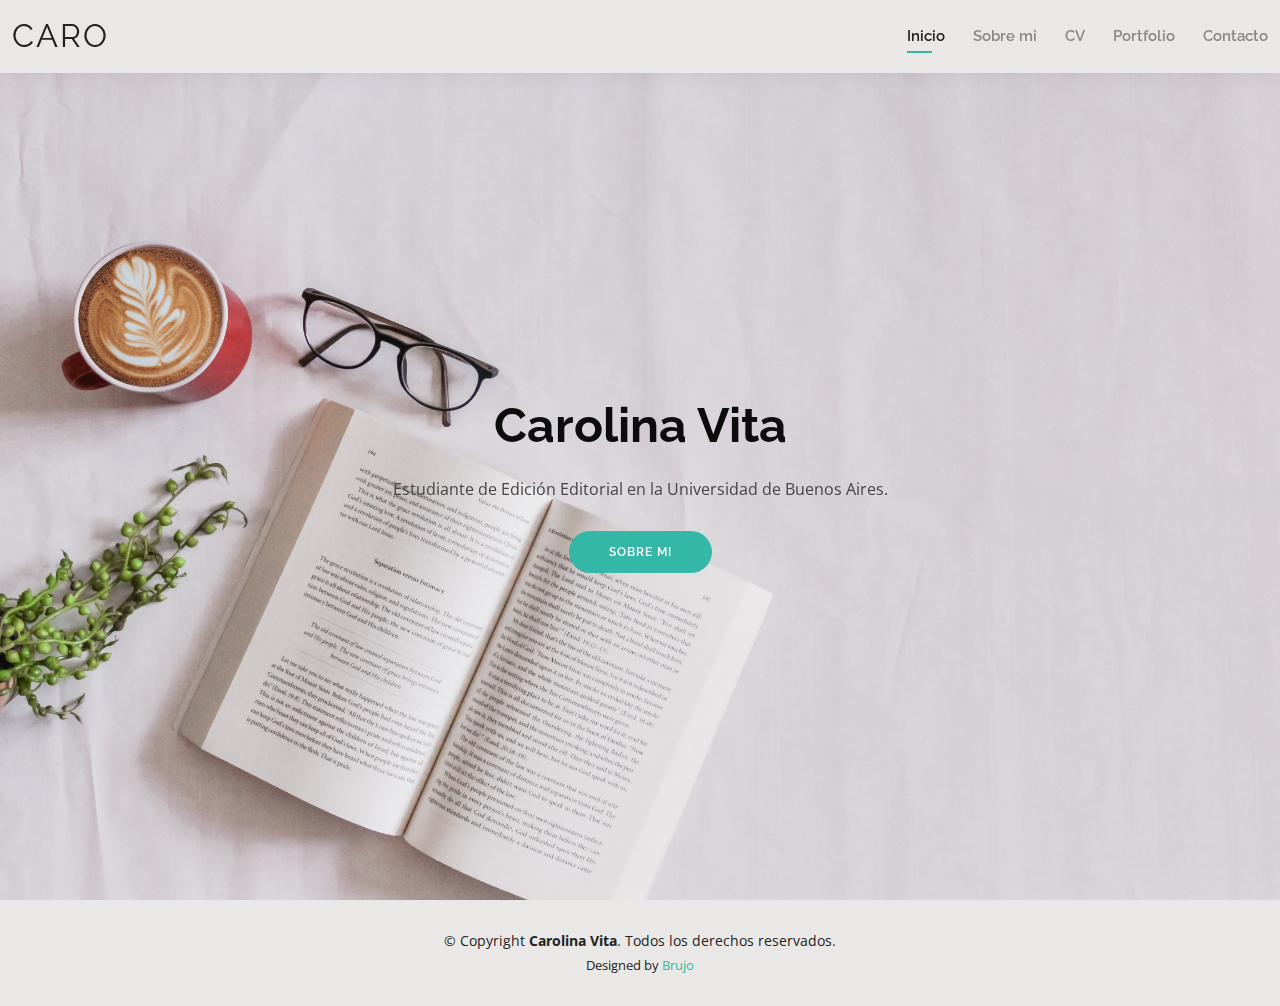
<file: index.html>
<!DOCTYPE html>
<html lang="en">

<head>
  <meta charset="utf-8">
  <meta content="width=device-width, initial-scale=1.0" name="viewport">

  <title>Carolina Vita - Portfolio</title>
  <meta content="" name="description">
  <meta content="" name="keywords">

  <!-- Favicons -->
  <link href="assets/img/favicon.png" rel="icon">
  <link href="assets/img/apple-touch-icon.png" rel="apple-touch-icon">

  <!-- Google Fonts -->
  <link
    href="https://fonts.googleapis.com/css?family=Open+Sans:300,300i,400,400i,600,600i,700,700i|Raleway:300,300i,400,400i,500,500i,600,600i,700,700i|Poppins:300,300i,400,400i,500,500i,600,600i,700,700i"
    rel="stylesheet">

  <!-- Vendor CSS Files -->
  <link href="assets/vendor/aos/aos.css" rel="stylesheet">
  <link href="assets/vendor/bootstrap/css/bootstrap.min.css" rel="stylesheet">
  <link href="assets/vendor/bootstrap-icons/bootstrap-icons.css" rel="stylesheet">
  <link href="assets/vendor/boxicons/css/boxicons.min.css" rel="stylesheet">
  <link href="assets/vendor/glightbox/css/glightbox.min.css" rel="stylesheet">
  <link href="assets/vendor/swiper/swiper-bundle.min.css" rel="stylesheet">

  <!-- Template Main CSS File -->
  <link href="assets/css/style.css" rel="stylesheet">

  <!-- =======================================================
  * Template Name: Kelly - v4.7.0
  * Template URL: https://bootstrapmade.com/kelly-free-bootstrap-cv-resume-html-template/
  * Author: BootstrapMade.com
  * License: https://bootstrapmade.com/license/
  ======================================================== -->
</head>

<body>

  <!-- ======= Header ======= -->
  <header id="header" class="fixed-top">
    <div class="container-fluid d-flex justify-content-between align-items-center">

      <h1 class="logo me-auto me-lg-0"><a href="index.html">Caro</a></h1>
      <!-- Uncomment below if you prefer to use an image logo -->
      <!-- <a href="index.html" class="logo"><img src="assets/img/logo.png" alt="" class="img-fluid"></a>-->

      <nav id="navbar" class="navbar order-last order-lg-0">
        <ul>
          <li><a class="active" href="index.html">Inicio</a></li>
          <li><a href="about.html">Sobre mi</a></li>
          <li><a href="resume.html">CV</a></li>
          <li><a href="portfolio.html">Portfolio</a></li>
          <li><a href="contact.html">Contacto</a></li>
        </ul>
        <i class="bi bi-list mobile-nav-toggle"></i>
      </nav><!-- .navbar -->

    </div>

  </header><!-- End Header -->

  <!-- ======= Hero Section ======= -->
  <section id="hero" class="d-flex align-items-center">
    <div class="container d-flex flex-column align-items-center" data-aos="zoom-in" data-aos-delay="100">
      <h1>Carolina Vita</h1>
      <br>
      <center>Estudiante de Edición Editorial
        en la Universidad de Buenos Aires.</center>
      <a href="about.html" class="btn-about">Sobre mi</a>
    </div>
  </section><!-- End Hero -->

  <!-- ======= Footer ======= -->
  <footer id="footer">
    <div class="container">
      <div class="copyright">
        &copy; Copyright <strong><span>Carolina Vita</span></strong>. Todos los derechos reservados.
      </div>
      <div class="credits">
        <!-- All the links in the footer should remain intact. -->
        <!-- You can delete the links only if you purchased the pro version. -->
        <!-- Licensing information: https://bootstrapmade.com/license/ -->
        <!-- Purchase the pro version with working PHP/AJAX contact form: https://bootstrapmade.com/kelly-free-bootstrap-cv-resume-html-template/ -->
        Designed by <a href="">Brujo</a>
      </div>
    </div>
  </footer><!-- End  Footer -->

  <div id="preloader"></div>
  <a href="#" class="back-to-top d-flex align-items-center justify-content-center"><i
      class="bi bi-arrow-up-short"></i></a>

  <!-- Vendor JS Files -->
  <script src="assets/vendor/purecounter/purecounter.js"></script>
  <script src="assets/vendor/aos/aos.js"></script>
  <script src="assets/vendor/bootstrap/js/bootstrap.bundle.min.js"></script>
  <script src="assets/vendor/glightbox/js/glightbox.min.js"></script>
  <script src="assets/vendor/isotope-layout/isotope.pkgd.min.js"></script>
  <script src="assets/vendor/swiper/swiper-bundle.min.js"></script>
  <script src="assets/vendor/waypoints/noframework.waypoints.js"></script>
  <script src="assets/vendor/php-email-form/validate.js"></script>

  <!-- Template Main JS File -->
  <script src="assets/js/main.js"></script>

</body>

</html>
</file>
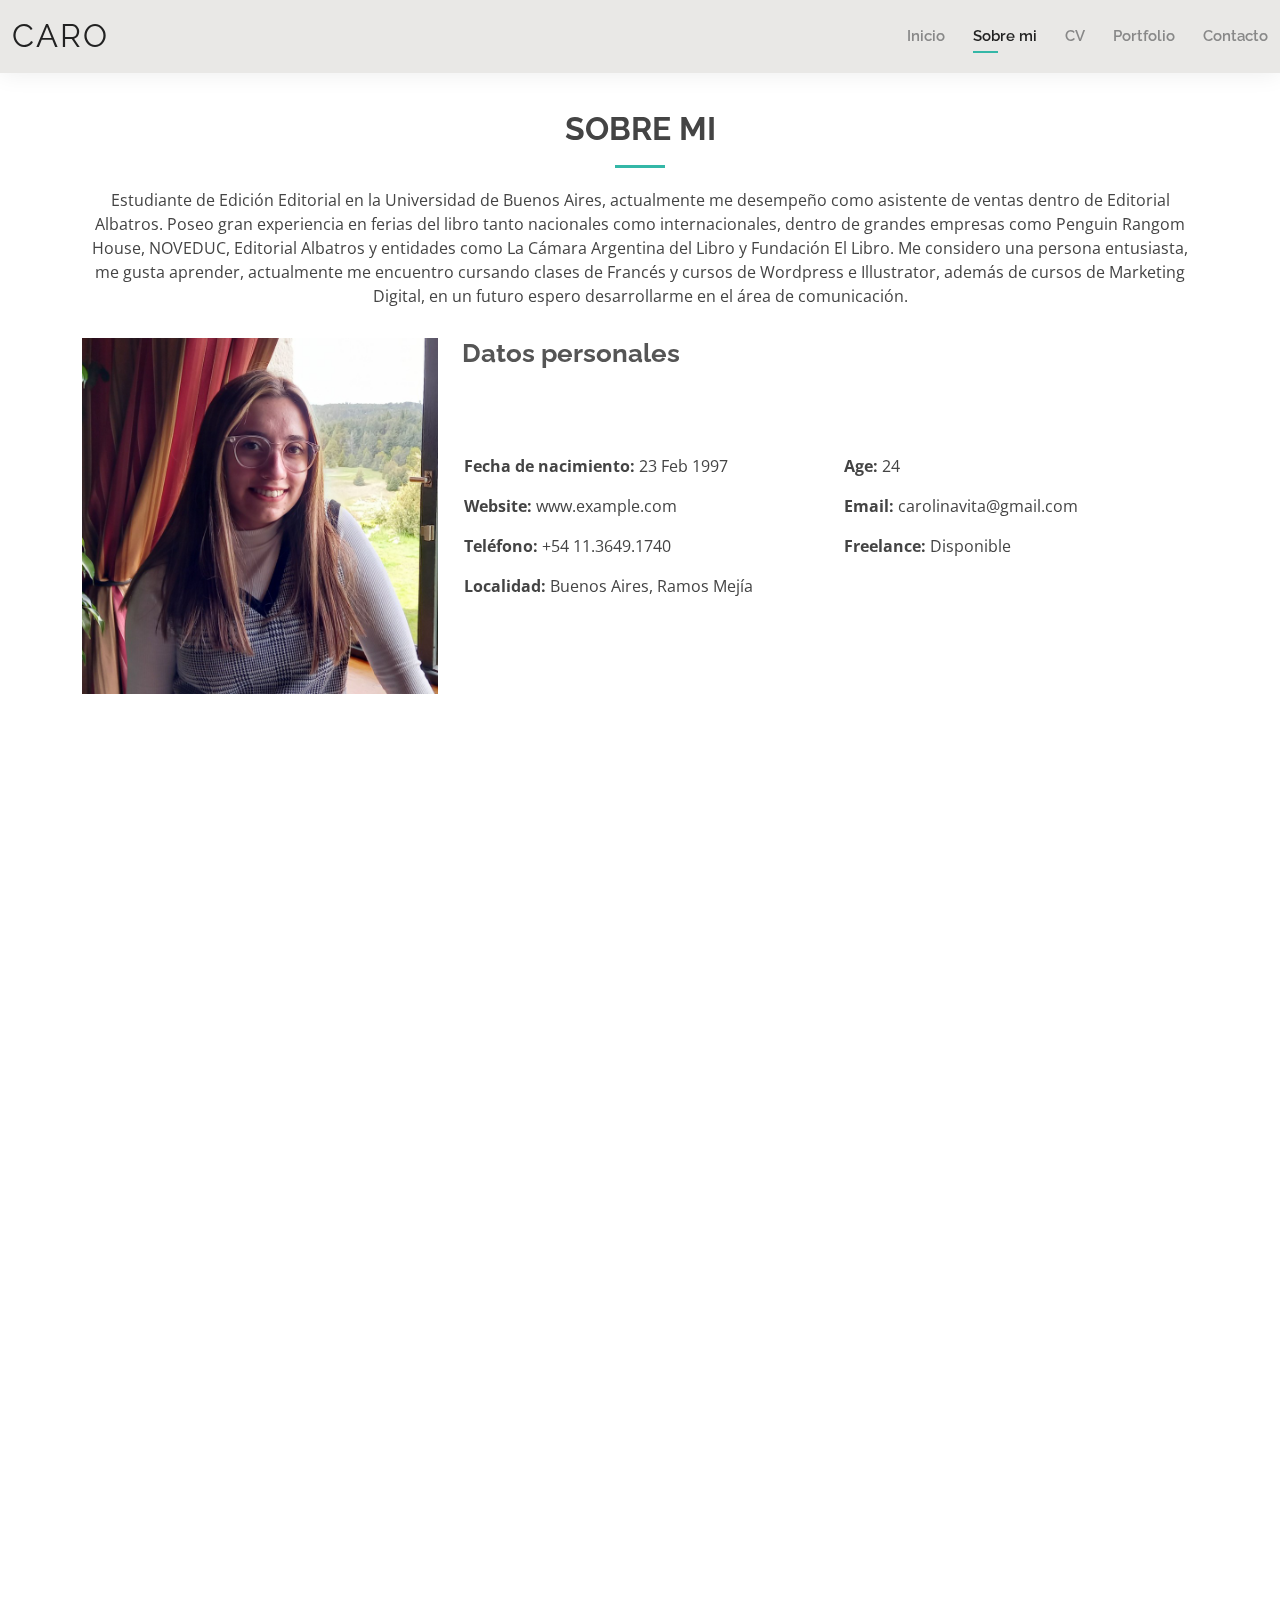
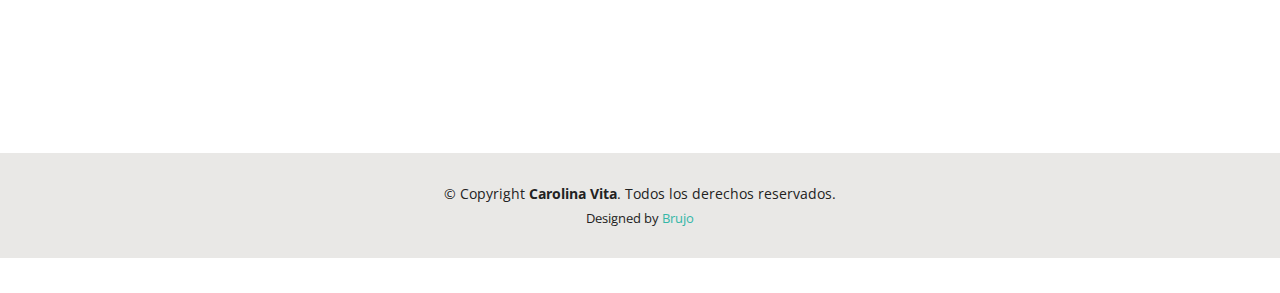
<file: about.html>
<!DOCTYPE html>
<html lang="en">

<head>
  <meta charset="utf-8">
  <meta content="width=device-width, initial-scale=1.0" name="viewport">

  <title>Sobre mí</title>
  <meta content="" name="description">
  <meta content="" name="keywords">

  <!-- Favicons -->
  <link href="assets/img/favicon.png" rel="icon">
  <link href="assets/img/apple-touch-icon.png" rel="apple-touch-icon">

  <!-- Google Fonts -->
  <link
    href="https://fonts.googleapis.com/css?family=Open+Sans:300,300i,400,400i,600,600i,700,700i|Raleway:300,300i,400,400i,500,500i,600,600i,700,700i|Poppins:300,300i,400,400i,500,500i,600,600i,700,700i"
    rel="stylesheet">

  <!-- Vendor CSS Files -->
  <link href="assets/vendor/aos/aos.css" rel="stylesheet">
  <link href="assets/vendor/bootstrap/css/bootstrap.min.css" rel="stylesheet">
  <link href="assets/vendor/bootstrap-icons/bootstrap-icons.css" rel="stylesheet">
  <link href="assets/vendor/boxicons/css/boxicons.min.css" rel="stylesheet">
  <link href="assets/vendor/glightbox/css/glightbox.min.css" rel="stylesheet">
  <link href="assets/vendor/swiper/swiper-bundle.min.css" rel="stylesheet">

  <!-- Template Main CSS File -->
  <link href="assets/css/style.css" rel="stylesheet">

  <!-- =======================================================
  * Template Name: Kelly - v4.7.0
  * Template URL: https://bootstrapmade.com/kelly-free-bootstrap-cv-resume-html-template/
  * Author: BootstrapMade.com
  * License: https://bootstrapmade.com/license/
  ======================================================== -->
</head>

<body>

  <!-- ======= Header ======= -->
  <header id="header" class="fixed-top">
    <div class="container-fluid d-flex justify-content-between align-items-center">

      <h1 class="logo me-auto me-lg-0"><a href="index.html">Caro</a></h1>
      <!-- Uncomment below if you prefer to use an image logo -->
      <!-- <a href="index.html" class="logo"><img src="assets/img/logo.png" alt="" class="img-fluid"></a>-->

      <nav id="navbar" class="navbar order-last order-lg-0">
        <ul>
          <li><a href="index.html">Inicio</a></li>
          <li><a class="active" href="about.html">Sobre mi</a></li>
          <li><a href="resume.html">CV</a></li>
          <li><a href="portfolio.html">Portfolio</a></li>
          <li><a href="contact.html">Contacto</a></li>
        </ul>
        <i class="bi bi-list mobile-nav-toggle"></i>
      </nav><!-- .navbar -->

    </div>

  </header><!-- End Header -->

  <main id="main">

    <!-- ======= About Section ======= -->
    <section id="about" class="about">
      <div class="container" data-aos="fade-up">

        <div class="section-title">
          <h2>Sobre mi</h2>
          <p>Estudiante de Edición Editorial en la Universidad de Buenos Aires, actualmente me desempeño como asistente
            de ventas dentro de Editorial Albatros. Poseo gran experiencia en ferias del libro tanto nacionales como
            internacionales, dentro de grandes empresas como Penguin Rangom House, NOVEDUC, Editorial Albatros y
            entidades como La Cámara Argentina del Libro y Fundación El Libro. Me considero una persona entusiasta, me
            gusta aprender, actualmente me encuentro cursando clases de Francés y cursos de Wordpress e Illustrator,
            además de cursos de Marketing Digital, en un futuro espero desarrollarme en el área de comunicación.</p>
        </div>

        <div class="row">
          <div class="col-lg-4">
            <img src="assets/img/about.jpg" class="img-fluid" alt="">
          </div>
          <div class="col-lg-8 pt-4 pt-lg-0 content">
            <h3>Datos personales</h3>
            <br>
            <br>
            <br>

            <div class="row">
              <div class="col-lg-6">
                <ul>
                  <li><i class="bi bi-rounded-right"></i> <strong>Fecha de nacimiento:</strong> 23 Feb 1997</li>
                  <li><i class="bi bi-rounded-right"></i> <strong>Website:</strong> www.example.com</li>
                  <li><i class="bi bi-rounded-right"></i> <strong>Teléfono:</strong> +54 11.3649.1740</li>
                  <li><i class="bi bi-rounded-right"></i> <strong>Localidad:</strong> Buenos Aires, Ramos Mejía</li>
                </ul>
              </div>
              <div class="col-lg-6">
                <ul>
                  <li><i class="bi bi-rounded-right"></i> <strong>Age:</strong> 24</li>
                  <li><i class="bi bi-rounded-right"></i> <strong>Email:</strong> carolinavita@gmail.com</li>
                  <li><i class="bi bi-rounded-right"></i> <strong>Freelance:</strong> Disponible</li>
                </ul>
              </div>
            </div>
            <p>

            </p>
          </div>
        </div>

      </div>
    </section><!-- End About Section -->

    <!-- ======= Skills Section ======= -->
    <section id="skills" class="skills">
      <div class="container" data-aos="fade-up">

        <div class="section-title">
          <h2>Skills</h2>

        </div>

        <div class="row skills-content">

          <div class="col-lg-6">

            <div class="progress">
              <span class="skill">Canva <i class="val">100%</i></span>
              <div class="progress-bar-wrap">
                <div class="progress-bar" role="progressbar" aria-valuenow="100" aria-valuemin="0" aria-valuemax="100">
                </div>
              </div>
            </div>

            <div class="progress">
              <span class="skill">WordPress <i class="val">70</i></span>
              <div class="progress-bar-wrap">
                <div class="progress-bar" role="progressbar" aria-valuenow="90" aria-valuemin="0" aria-valuemax="100">
                </div>
              </div>
            </div>

            <div class="progress">
              <span class="skill">Tienda Nube<i class="val">75%</i></span>
              <div class="progress-bar-wrap">
                <div class="progress-bar" role="progressbar" aria-valuenow="75" aria-valuemin="0" aria-valuemax="100">
                </div>
              </div>
            </div>

          </div>

          <div class="col-lg-6">

            <div class="progress">
              <span class="skill">Indesigned<i class="val">80%</i></span>
              <div class="progress-bar-wrap">
                <div class="progress-bar" role="progressbar" aria-valuenow="80" aria-valuemin="0" aria-valuemax="100">
                </div>
              </div>
            </div>

            <div class="progress">
              <span class="skill">MercadoLibre<i class="val">90%</i></span>
              <div class="progress-bar-wrap">
                <div class="progress-bar" role="progressbar" aria-valuenow="90" aria-valuemin="0" aria-valuemax="100">
                </div>
              </div>
            </div>

            <div class="progress">
              <span class="skill">Perfit <i class="val">55%</i></span>
              <div class="progress-bar-wrap">
                <div class="progress-bar" role="progressbar" aria-valuenow="55" aria-valuemin="0" aria-valuemax="100">
                </div>
              </div>
            </div>

          </div>

        </div>

      </div>
    </section><!-- End Skills Section -->

    <!-- ======= Facts Section ======= -->


    <!-- ======= Testimonials Section ======= -->
    <section id="testimonials" class="testimonials">
      <div class="container" data-aos="fade-up">

        <div class="section-title">
          <h2>Recomendaciones</h2>

        </div>

        <div class="testimonials-slider swiper" data-aos="fade-up" data-aos-delay="100">
          <div class="swiper-wrapper">

            <div class="swiper-slide">
              <div class="testimonial-item">
                <img src="assets/img/testimonials/testimonials-1.jpg" class="testimonial-img" alt="">
                <h3>Miguel Guyot</h3>
                <h4>Office Manager Jr. &amp; Full Stack Developer Student</h4>
                <p>
                  <i class="bx bxs-quote-alt-left quote-icon-left"></i>
                  Carolina fue una excelente compañera y sobre todo una gran profesional. Apasionada y con muchísima
                  empatía y empuje.
                  No es fácil encontrar personas que, además de aptitudes notablemente visibles, tengan una base de una
                  profunda fuerza para hacer las cosas.
                  <i class="bx bxs-quote-alt-right quote-icon-right"></i>
                </p>
              </div>
            </div><!-- End testimonial item -->

            <div class="swiper-slide">
              <div class="testimonial-item">
                <img src="assets/img/testimonials/testimonials-2.jpg" class="testimonial-img" alt="">
                <h3>Carolina Rosado Castillo</h3>
                <h4>Estudiante de Edición en la Universidad de Buenos Aires.</h4>
                <p>
                  <i class="bx bxs-quote-alt-left quote-icon-left"></i>
                  Carolina es una persona muy responsable y trabajadora, siempre predispuesta a todo. Recomiendo
                  fuertemente trabajar con ella.
                  <i class="bx bxs-quote-alt-right quote-icon-right"></i>
                </p>
              </div>
            </div><!-- End testimonial item -->



          </div>
          <div class="swiper-pagination"></div>
        </div>

      </div>
    </section><!-- End Testimonials Section -->

  </main><!-- End #main -->

  <!-- ======= Footer ======= -->
  <footer id="footer">
    <div class="container">
      <div class="copyright">
        &copy; Copyright <strong><span>Carolina Vita</span></strong>. Todos los derechos reservados.
      </div>
      <div class="credits">
        <!-- All the links in the footer should remain intact. -->
        <!-- You can delete the links only if you purchased the pro version. -->
        <!-- Licensing information: https://bootstrapmade.com/license/ -->
        <!-- Purchase the pro version with working PHP/AJAX contact form: https://bootstrapmade.com/kelly-free-bootstrap-cv-resume-html-template/ -->
        Designed by <a href="">Brujo</a>
      </div>
    </div>
  </footer><!-- End  Footer -->

  <div id="preloader"></div>
  <a href="#" class="back-to-top d-flex align-items-center justify-content-center"><i
      class="bi bi-arrow-up-short"></i></a>

  <!-- Vendor JS Files -->
  <script src="assets/vendor/purecounter/purecounter.js"></script>
  <script src="assets/vendor/aos/aos.js"></script>
  <script src="assets/vendor/bootstrap/js/bootstrap.bundle.min.js"></script>
  <script src="assets/vendor/glightbox/js/glightbox.min.js"></script>
  <script src="assets/vendor/isotope-layout/isotope.pkgd.min.js"></script>
  <script src="assets/vendor/swiper/swiper-bundle.min.js"></script>
  <script src="assets/vendor/waypoints/noframework.waypoints.js"></script>
  <script src="assets/vendor/php-email-form/validate.js"></script>

  <!-- Template Main JS File -->
  <script src="assets/js/main.js"></script>

</body>

</html>
</file>
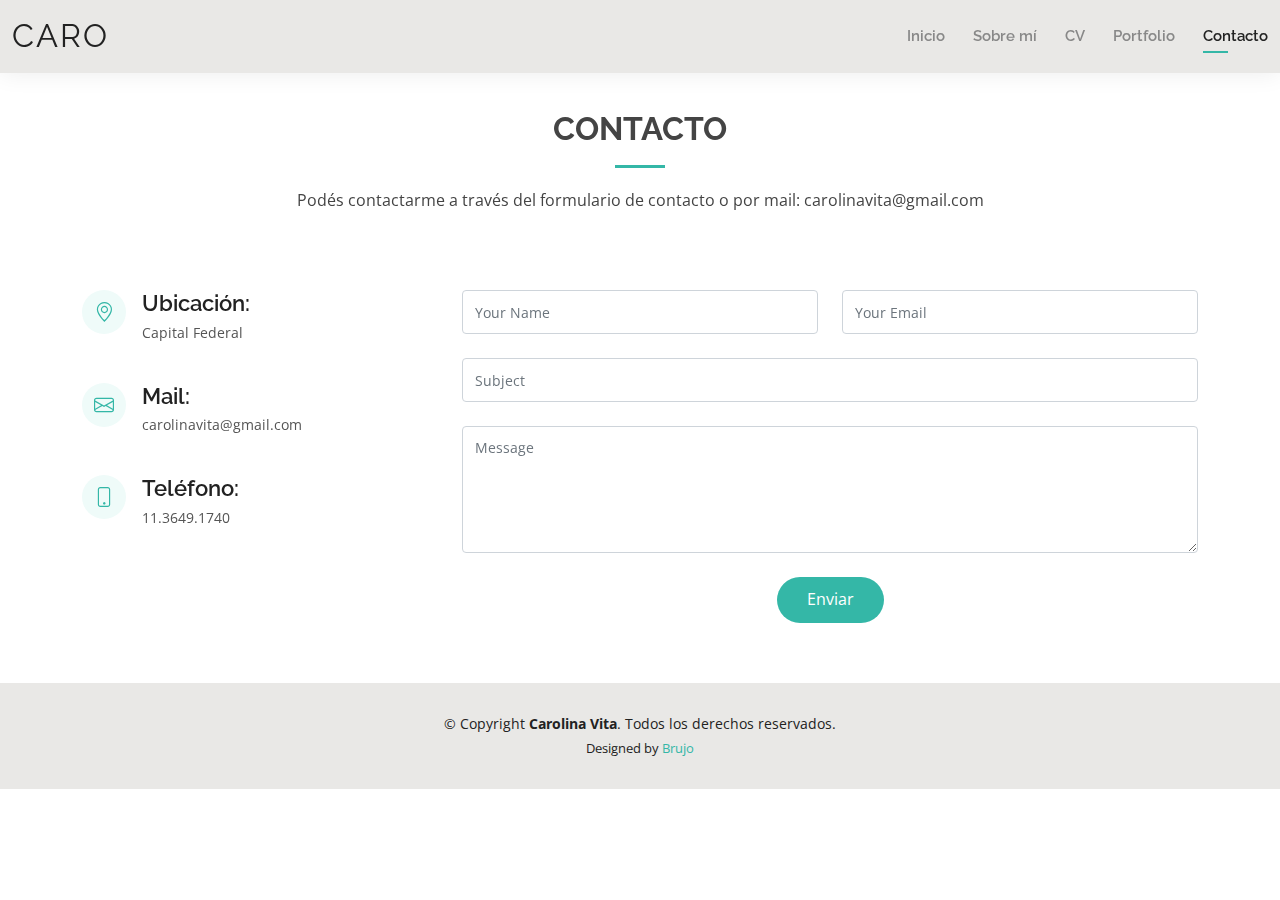
<file: contact.html>
<!DOCTYPE html>
<html lang="en">

<head>
  <meta charset="utf-8">
  <meta content="width=device-width, initial-scale=1.0" name="viewport">

  <title>Contacto</title>
  <meta content="" name="description">
  <meta content="" name="keywords">

  <!-- Favicons -->
  <link href="assets/img/favicon.png" rel="icon">
  <link href="assets/img/apple-touch-icon.png" rel="apple-touch-icon">

  <!-- Google Fonts -->
  <link
    href="https://fonts.googleapis.com/css?family=Open+Sans:300,300i,400,400i,600,600i,700,700i|Raleway:300,300i,400,400i,500,500i,600,600i,700,700i|Poppins:300,300i,400,400i,500,500i,600,600i,700,700i"
    rel="stylesheet">

  <!-- Vendor CSS Files -->
  <link href="assets/vendor/aos/aos.css" rel="stylesheet">
  <link href="assets/vendor/bootstrap/css/bootstrap.min.css" rel="stylesheet">
  <link href="assets/vendor/bootstrap-icons/bootstrap-icons.css" rel="stylesheet">
  <link href="assets/vendor/boxicons/css/boxicons.min.css" rel="stylesheet">
  <link href="assets/vendor/glightbox/css/glightbox.min.css" rel="stylesheet">
  <link href="assets/vendor/swiper/swiper-bundle.min.css" rel="stylesheet">

  <!-- Template Main CSS File -->
  <link href="assets/css/style.css" rel="stylesheet">

  <!-- =======================================================
  * Template Name: Kelly - v4.7.0
  * Template URL: https://bootstrapmade.com/kelly-free-bootstrap-cv-resume-html-template/
  * Author: BootstrapMade.com
  * License: https://bootstrapmade.com/license/
  ======================================================== -->
</head>

<body>

  <!-- ======= Header ======= -->
  <header id="header" class="fixed-top">
    <div class="container-fluid d-flex justify-content-between align-items-center">

      <h1 class="logo me-auto me-lg-0"><a href="index.html">Caro</h1>
      <!-- Uncomment below if you prefer to use an image logo -->
      <!-- <a href="index.html" class="logo"><img src="assets/img/logo.png" alt="" class="img-fluid"></a>-->

      <nav id="navbar" class="navbar order-last order-lg-0">
        <ul>
          <li><a href="index.html">Inicio</a></li>
          <li><a href="about.html">Sobre mí</a></li>
          <li><a href="resume.html">CV</a></li>
          <li><a href="portfolio.html">Portfolio</a></li>
          <li><a class="active" href="contact.html">Contacto</a></li>
        </ul>
        <i class="bi bi-list mobile-nav-toggle"></i>
      </nav><!-- .navbar -->


    </div>

  </header><!-- End Header -->

  <main id="main">

    <!-- ======= Contact Section ======= -->
    <section id="contact" class="contact">
      <div class="container" data-aos="fade-up">

        <div class="section-title">
          <h2>Contacto</h2>
          <p>Podés contactarme a través del formulario de contacto o por mail: carolinavita@gmail.com</p>
        </div>



        <div class="row mt-5">

          <div class="col-lg-4">
            <div class="info">
              <div class="address">
                <i class="bi bi-geo-alt"></i>
                <h4>Ubicación:</h4>
                <p>Capital Federal</p>
              </div>

              <div class="email">
                <i class="bi bi-envelope"></i>
                <h4>Mail:</h4>
                <p>carolinavita@gmail.com</p>
              </div>

              <div class="phone">
                <i class="bi bi-phone"></i>
                <h4>Teléfono:</h4>
                <p>11.3649.1740</p>
              </div>

            </div>

          </div>

          <div class="col-lg-8 mt-5 mt-lg-0">

            <form action="forms/contact.php" method="post" role="form" class="php-email-form">
              <div class="row">
                <div class="col-md-6 form-group">
                  <input type="text" name="name" class="form-control" id="name" placeholder="Your Name" required>
                </div>
                <div class="col-md-6 form-group mt-3 mt-md-0">
                  <input type="email" class="form-control" name="email" id="email" placeholder="Your Email" required>
                </div>
              </div>
              <div class="form-group mt-3">
                <input type="text" class="form-control" name="subject" id="subject" placeholder="Subject" required>
              </div>
              <div class="form-group mt-3">
                <textarea class="form-control" name="message" rows="5" placeholder="Message" required></textarea>
              </div>
              <div class="my-3">
                <div class="loading">Loading</div>
                <div class="error-message"></div>
                <div class="sent-message">Mendaje enviado. ¡Gracias! ♥</div>
              </div>
              <div class="text-center"><button type="submit">Enviar</button></div>
            </form>

          </div>

        </div>

      </div>
    </section><!-- End Contact Section -->

  </main><!-- End #main -->

  <footer id="footer">
    <div class="container">
      <div class="copyright">
        &copy; Copyright <strong><span>Carolina Vita</span></strong>. Todos los derechos reservados.
      </div>
      <div class="credits">
        <!-- All the links in the footer should remain intact. -->
        <!-- You can delete the links only if you purchased the pro version. -->
        <!-- Licensing information: https://bootstrapmade.com/license/ -->
        <!-- Purchase the pro version with working PHP/AJAX contact form: https://bootstrapmade.com/kelly-free-bootstrap-cv-resume-html-template/ -->
        Designed by <a href="">Brujo</a>
      </div>
    </div>
  </footer><!-- End  Footer -->

  <div id="preloader"></div>
  <a href="#" class="back-to-top d-flex align-items-center justify-content-center"><i
      class="bi bi-arrow-up-short"></i></a>

  <!-- Vendor JS Files -->
  <script src="assets/vendor/purecounter/purecounter.js"></script>
  <script src="assets/vendor/aos/aos.js"></script>
  <script src="assets/vendor/bootstrap/js/bootstrap.bundle.min.js"></script>
  <script src="assets/vendor/glightbox/js/glightbox.min.js"></script>
  <script src="assets/vendor/isotope-layout/isotope.pkgd.min.js"></script>
  <script src="assets/vendor/swiper/swiper-bundle.min.js"></script>
  <script src="assets/vendor/waypoints/noframework.waypoints.js"></script>
  <script src="assets/vendor/php-email-form/validate.js"></script>

  <!-- Template Main JS File -->
  <script src="assets/js/main.js"></script>

</body>

</html>
</file>
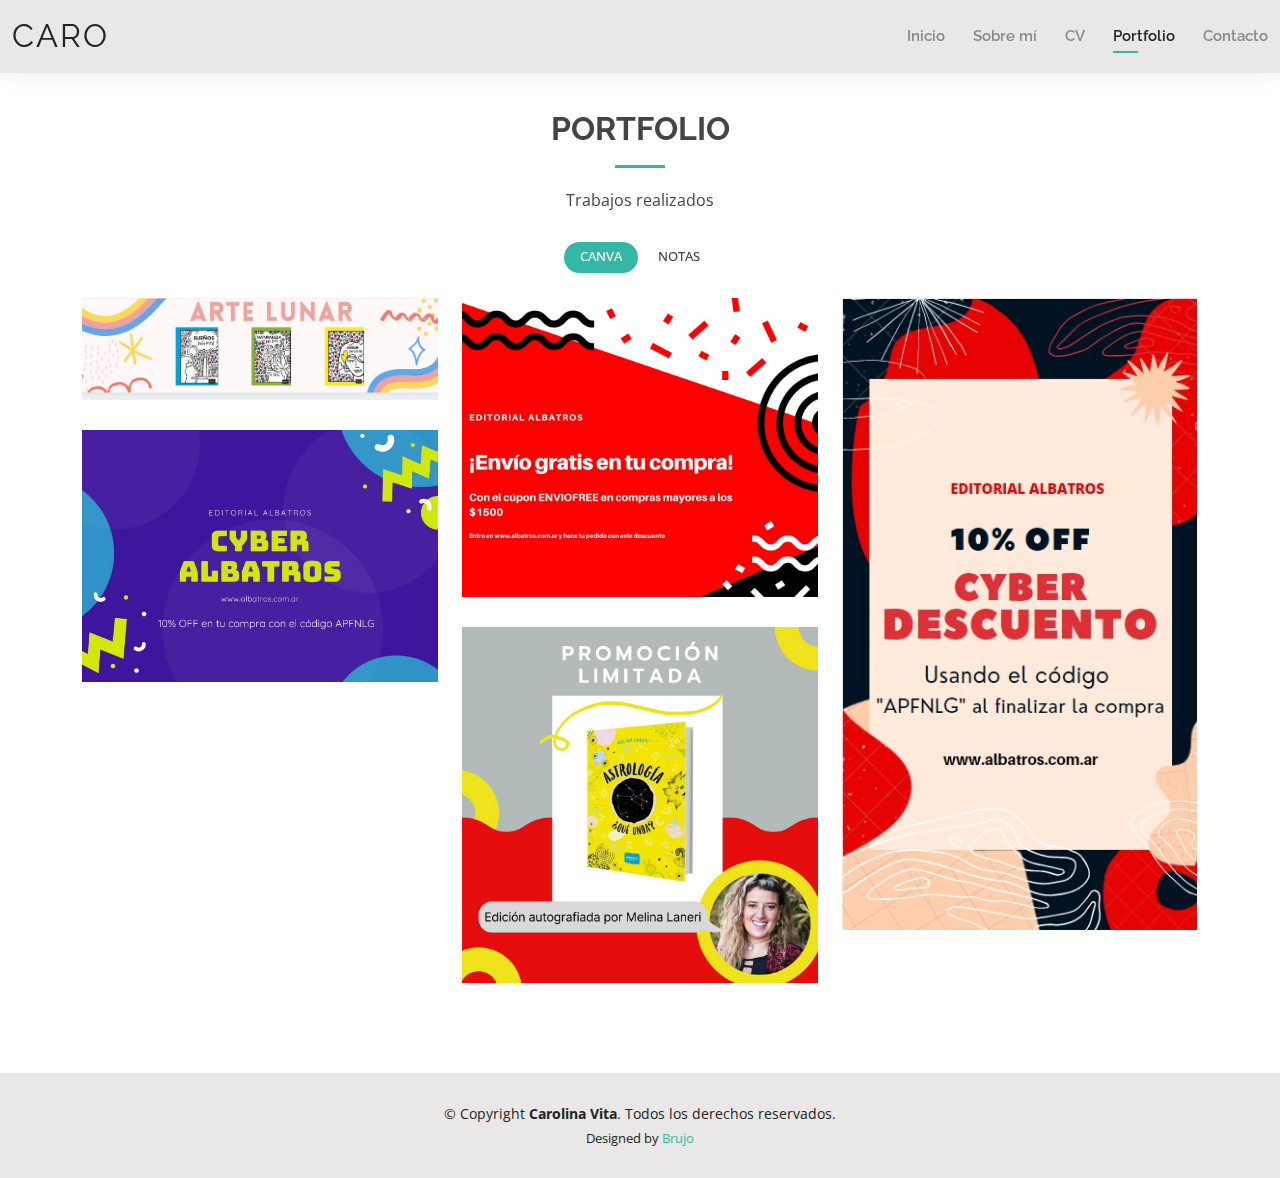
<file: portfolio.html>
<!DOCTYPE html>
<html lang="en">

<head>
  <meta charset="utf-8">
  <meta content="width=device-width, initial-scale=1.0" name="viewport">

  <title>Portfolio</title>
  <meta content="" name="description">
  <meta content="" name="keywords">

  <!-- Favicons -->
  <link href="assets/img/favicon.png" rel="icon">
  <link href="assets/img/apple-touch-icon.png" rel="apple-touch-icon">

  <!-- Google Fonts -->
  <link
    href="https://fonts.googleapis.com/css?family=Open+Sans:300,300i,400,400i,600,600i,700,700i|Raleway:300,300i,400,400i,500,500i,600,600i,700,700i|Poppins:300,300i,400,400i,500,500i,600,600i,700,700i"
    rel="stylesheet">

  <!-- Vendor CSS Files -->
  <link href="assets/vendor/aos/aos.css" rel="stylesheet">
  <link href="assets/vendor/bootstrap/css/bootstrap.min.css" rel="stylesheet">
  <link href="assets/vendor/bootstrap-icons/bootstrap-icons.css" rel="stylesheet">
  <link href="assets/vendor/boxicons/css/boxicons.min.css" rel="stylesheet">
  <link href="assets/vendor/glightbox/css/glightbox.min.css" rel="stylesheet">
  <link href="assets/vendor/swiper/swiper-bundle.min.css" rel="stylesheet">

  <!-- Template Main CSS File -->
  <link href="assets/css/style.css" rel="stylesheet">

  <!-- =======================================================
  * Template Name: Kelly - v4.7.0
  * Template URL: https://bootstrapmade.com/kelly-free-bootstrap-cv-resume-html-template/
  * Author: BootstrapMade.com
  * License: https://bootstrapmade.com/license/
  ======================================================== -->
</head>

<body>

  <!-- ======= Header ======= -->
  <header id="header" class="fixed-top">
    <div class="container-fluid d-flex justify-content-between align-items-center">

      <h1 class="logo me-auto me-lg-0"><a href="index.html">Caro</a></h1>
      <!-- Uncomment below if you prefer to use an image logo -->
      <!-- <a href="index.html" class="logo"><img src="assets/img/logo.png" alt="" class="img-fluid"></a>-->

      <nav id="navbar" class="navbar order-last order-lg-0">
        <ul>
          <li><a href="index.html">Inicio</a></li>
          <li><a href="about.html">Sobre mí</a></li>
          <li><a href="resume.html">CV</a></li>
          <li><a class="active" href="portfolio.html">Portfolio</a></li>
          <li><a href="contact.html">Contacto</a></li>
        </ul>
        <i class="bi bi-list mobile-nav-toggle"></i>
      </nav><!-- .navbar -->



    </div>

  </header><!-- End Header -->

  <main id="main">

    <!-- ======= Portfolio Section ======= -->
    <section id="portfolio" class="portfolio">
      <div class="container" data-aos="fade-up">

        <div class="section-title">
          <h2>Portfolio</h2>
          <p>Trabajos realizados</p>
        </div>

        <div class="row" data-aos="fade-up" data-aos-delay="100">
          <div class="col-lg-12 d-flex justify-content-center">
            <ul id="portfolio-flters">
              <li data-filter="*" class="filter-active">Canva</li>
              <li data-filter=".filter-card">Notas</li>
            </ul>
          </div>
        </div>

        <div class="row portfolio-container" data-aos="fade-up" data-aos-delay="200">

          <div class="col-lg-4 col-md-6 portfolio-item filter-app">
            <div class="portfolio-wrap">
              <img src="./assets/img/portfolio/1.jpeg" class="img-fluid" alt="">
              <div class="portfolio-info">
                <h4>Canva</h4>
                <p>Canva</p>
              </div>
            </div>
          </div>

          <div class="col-lg-4 col-md-6 portfolio-item filter-web">
            <div class="portfolio-wrap">
              <img src="./assets/img/portfolio/2.jpeg" class="img-fluid" alt="">
              <div class="portfolio-info">
                <h4>Canva</h4>
                <p>Canva</p>
              </div>
            </div>
          </div>

          <div class="col-lg-4 col-md-6 portfolio-item filter-app">
            <div class="portfolio-wrap">
              <img src="./assets/img/portfolio/3.jpeg" class="img-fluid" alt="">
              <div class="portfolio-info">
                <h4>Canva</h4>
                <p>Canva</p>
                <div class="portfolio-links">
                </div>
              </div>
            </div>
          </div>

          <div class="col-lg-4 col-md-6 portfolio-item filter-card">
            <div class="portfolio-wrap">
              <img src="./assets/img/portfolio/4.jpeg" class="img-fluid" alt="">
              <div class="portfolio-info">
                <h4>Canva</h4>
                <p>Canva</p>
                <div class="portfolio-links">

                </div>
              </div>
            </div>
          </div>

          <div class="col-lg-4 col-md-6 portfolio-item filter-web">
            <div class="portfolio-wrap">
              <img src="./assets/img/portfolio/5.jpeg" class="img-fluid" alt="">
              <div class="portfolio-info">
                <h4>Canva</h4>
                <p>Canva</p>

              </div>
            </div>
          </div>


    </section><!-- End Portfolio Section -->

  </main><!-- End #main -->

  <footer id="footer">
    <div class="container">
      <div class="copyright">
        &copy; Copyright <strong><span>Carolina Vita</span></strong>. Todos los derechos reservados.
      </div>
      <div class="credits">
        <!-- All the links in the footer should remain intact. -->
        <!-- You can delete the links only if you purchased the pro version. -->
        <!-- Licensing information: https://bootstrapmade.com/license/ -->
        <!-- Purchase the pro version with working PHP/AJAX contact form: https://bootstrapmade.com/kelly-free-bootstrap-cv-resume-html-template/ -->
        Designed by <a href="">Brujo</a>
      </div>
    </div>
  </footer><!-- End  Footer -->

  <div id="preloader"></div>
  <a href="#" class="back-to-top d-flex align-items-center justify-content-center"><i
      class="bi bi-arrow-up-short"></i></a>

  <!-- Vendor JS Files -->
  <script src="assets/vendor/purecounter/purecounter.js"></script>
  <script src="assets/vendor/aos/aos.js"></script>
  <script src="assets/vendor/bootstrap/js/bootstrap.bundle.min.js"></script>
  <script src="assets/vendor/glightbox/js/glightbox.min.js"></script>
  <script src="assets/vendor/isotope-layout/isotope.pkgd.min.js"></script>
  <script src="assets/vendor/swiper/swiper-bundle.min.js"></script>
  <script src="assets/vendor/waypoints/noframework.waypoints.js"></script>
  <script src="assets/vendor/php-email-form/validate.js"></script>

  <!-- Template Main JS File -->
  <script src="assets/js/main.js"></script>

</body>

</html>
</file>
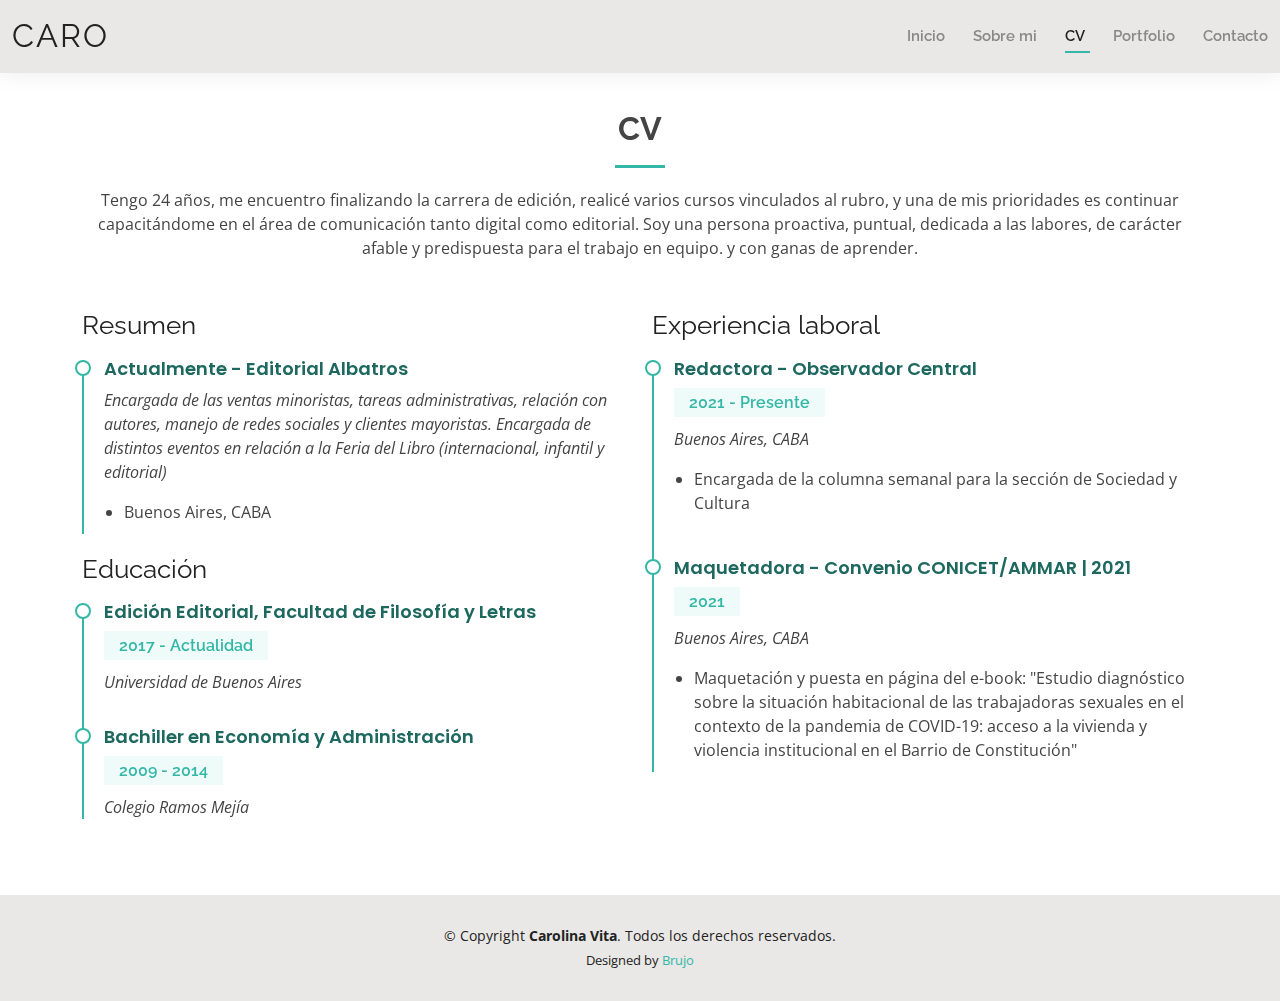
<file: resume.html>
<!DOCTYPE html>
<html lang="en">

<head>
  <meta charset="utf-8">
  <meta content="width=device-width, initial-scale=1.0" name="viewport">

  <title>CV - Carolina Vita</title>
  <meta content="" name="description">
  <meta content="" name="keywords">

  <!-- Favicons -->
  <link href="assets/img/favicon.png" rel="icon">
  <link href="assets/img/apple-touch-icon.png" rel="apple-touch-icon">

  <!-- Google Fonts -->
  <link
    href="https://fonts.googleapis.com/css?family=Open+Sans:300,300i,400,400i,600,600i,700,700i|Raleway:300,300i,400,400i,500,500i,600,600i,700,700i|Poppins:300,300i,400,400i,500,500i,600,600i,700,700i"
    rel="stylesheet">

  <!-- Vendor CSS Files -->
  <link href="assets/vendor/aos/aos.css" rel="stylesheet">
  <link href="assets/vendor/bootstrap/css/bootstrap.min.css" rel="stylesheet">
  <link href="assets/vendor/bootstrap-icons/bootstrap-icons.css" rel="stylesheet">
  <link href="assets/vendor/boxicons/css/boxicons.min.css" rel="stylesheet">
  <link href="assets/vendor/glightbox/css/glightbox.min.css" rel="stylesheet">
  <link href="assets/vendor/swiper/swiper-bundle.min.css" rel="stylesheet">

  <!-- Template Main CSS File -->
  <link href="assets/css/style.css" rel="stylesheet">

  <!-- =======================================================
  * Template Name: Kelly - v4.7.0
  * Template URL: https://bootstrapmade.com/kelly-free-bootstrap-cv-resume-html-template/
  * Author: BootstrapMade.com
  * License: https://bootstrapmade.com/license/
  ======================================================== -->
</head>

<body>

  <!-- ======= Header ======= -->
  <header id="header" class="fixed-top">
    <div class="container-fluid d-flex justify-content-between align-items-center">

      <h1 class="logo me-auto me-lg-0"><a href="index.html">Caro</a></h1>
      <!-- Uncomment below if you prefer to use an image logo -->
      <!-- <a href="index.html" class="logo"><img src="assets/img/logo.png" alt="" class="img-fluid"></a>-->

      <nav id="navbar" class="navbar order-last order-lg-0">
        <ul>
          <li><a href="index.html">Inicio</a></li>
          <li><a href="about.html">Sobre mi</a></li>
          <li><a class="active" href="resume.html">CV</a></li>
          <li><a href="portfolio.html">Portfolio</a></li>
          <li><a href="contact.html">Contacto</a></li>
        </ul>
        <i class="bi bi-list mobile-nav-toggle"></i>
      </nav><!-- .navbar -->



    </div>

  </header><!-- End Header -->

  <main id="main">

    <!-- ======= Resume Section ======= -->
    <section id="resume" class="resume">
      <div class="container" data-aos="fade-up">

        <div class="section-title">
          <h2>CV</h2>
          <p>Tengo 24 años, me encuentro finalizando la carrera de edición, realicé
            varios cursos vinculados al rubro, y una de mis prioridades es continuar
            capacitándome en el área de comunicación tanto digital como editorial.
            Soy una persona proactiva, puntual, dedicada a las labores, de carácter
            afable y predispuesta para el trabajo en equipo. y con ganas de aprender.
          </p>
        </div>

        <div class="row">
          <div class="col-lg-6">
            <h3 class="resume-title">Resumen</h3>
            <div class="resume-item pb-0">
              <h4>Actualmente - Editorial Albatros</h4>
              <p><em>Encargada de las ventas minoristas, tareas administrativas, relación con autores, manejo de redes
                  sociales y clientes
                  mayoristas. Encargada de distintos eventos en relación a la Feria del Libro (internacional, infantil y
                  editorial)
                </em></p>
              <p>
              <ul>
                <li>Buenos Aires, CABA</li>

              </ul>
              </p>
            </div>

            <h3 class="resume-title">Educación</h3>
            <div class="resume-item">
              <h4>Edición Editorial, Facultad de Filosofía y Letras</h4>
              <h5>2017 - Actualidad</h5>
              <p><em>Universidad de Buenos Aires</em></p>

            </div>
            <div class="resume-item">
              <h4>Bachiller en Economía y Administración</h4>
              <h5>2009 - 2014</h5>
              <p><em>Colegio Ramos Mejía</em></p>
            </div>
          </div>
          <div class="col-lg-6">
            <h3 class="resume-title">Experiencia laboral</h3>
            <div class="resume-item">
              <h4>Redactora - Observador Central</h4>
              <h5>2021 - Presente</h5>
              <p><em>Buenos Aires, CABA</em></p>
              <p>
              <ul>
                <li>Encargada de la columna semanal para la sección de Sociedad y Cultura</li>

              </ul>
              </p>
            </div>
            <div class="resume-item">
              <h4>Maquetadora - Convenio CONICET/AMMAR | 2021</h4>
              <h5>2021</h5>
              <p><em>Buenos Aires, CABA</em></p>
              <p>
              <ul>
                <li>Maquetación y puesta en página del e-book: "Estudio diagnóstico sobre la situación habitacional de
                  las trabajadoras
                  sexuales en el contexto de la pandemia de COVID-19: acceso a la vivienda y violencia institucional en
                  el Barrio de
                  Constitución"</li>

              </ul>
              </p>
            </div>
          </div>
        </div>

      </div>
    </section><!-- End Resume Section -->

  </main><!-- End #main -->

  <footer id="footer">
    <div class="container">
      <div class="copyright">
        &copy; Copyright <strong><span>Carolina Vita</span></strong>. Todos los derechos reservados.
      </div>
      <div class="credits">
        <!-- All the links in the footer should remain intact. -->
        <!-- You can delete the links only if you purchased the pro version. -->
        <!-- Licensing information: https://bootstrapmade.com/license/ -->
        <!-- Purchase the pro version with working PHP/AJAX contact form: https://bootstrapmade.com/kelly-free-bootstrap-cv-resume-html-template/ -->
        Designed by <a href="">Brujo</a>
      </div>
    </div>
  </footer><!-- End  Footer -->

  <div id="preloader"></div>
  <a href="#" class="back-to-top d-flex align-items-center justify-content-center"><i
      class="bi bi-arrow-up-short"></i></a>

  <!-- Vendor JS Files -->
  <script src="assets/vendor/purecounter/purecounter.js"></script>
  <script src="assets/vendor/aos/aos.js"></script>
  <script src="assets/vendor/bootstrap/js/bootstrap.bundle.min.js"></script>
  <script src="assets/vendor/glightbox/js/glightbox.min.js"></script>
  <script src="assets/vendor/isotope-layout/isotope.pkgd.min.js"></script>
  <script src="assets/vendor/swiper/swiper-bundle.min.js"></script>
  <script src="assets/vendor/waypoints/noframework.waypoints.js"></script>
  <script src="assets/vendor/php-email-form/validate.js"></script>

  <!-- Template Main JS File -->
  <script src="assets/js/main.js"></script>

</body>

</html>
</file>
<file: assets/css/style.css>
/**
* Template Name: Kelly - v4.7.0
* Template URL: https://bootstrapmade.com/kelly-free-bootstrap-cv-resume-html-template/
* Author: BootstrapMade.com
* License: https://bootstrapmade.com/license/
*/

/*--------------------------------------------------------------
# General
--------------------------------------------------------------*/
body {
  font-family: "Open Sans", sans-serif;
  color: #444444;
}

a {
  color: #34b7a7;
  text-decoration: none;
}

a:hover {
  color: #51cdbe;
  text-decoration: none;
}

h1, h2, h3, h4, h5, h6 {
  font-family: "Raleway", sans-serif;
}

#main {
  margin-top: 50px;
}
@media (max-width: 992px) {
  #main {
    margin-top: 30px;
  }
}

/*--------------------------------------------------------------
# Preloader
--------------------------------------------------------------*/
#preloader {
  position: fixed;
  top: 0;
  left: 0;
  right: 0;
  bottom: 0;
  z-index: 9999;
  overflow: hidden;
  background: #fff;
}

#preloader:before {
  content: "";
  position: fixed;
  top: calc(50% - 30px);
  left: calc(50% - 30px);
  border: 6px solid #34b7a7;
  border-top-color: #dcf5f2;
  border-radius: 50%;
  width: 60px;
  height: 60px;
  -webkit-animation: animate-preloader 1s linear infinite;
  animation: animate-preloader 1s linear infinite;
}

@-webkit-keyframes animate-preloader {
  0% {
    transform: rotate(0deg);
  }
  100% {
    transform: rotate(360deg);
  }
}

@keyframes animate-preloader {
  0% {
    transform: rotate(0deg);
  }
  100% {
    transform: rotate(360deg);
  }
}
/*--------------------------------------------------------------
# Back to top button
--------------------------------------------------------------*/
.back-to-top {
  position: fixed;
  visibility: hidden;
  opacity: 0;
  right: 15px;
  bottom: 15px;
  z-index: 996;
  background: #34b7a7;
  width: 40px;
  height: 40px;
  border-radius: 50px;
  transition: all 0.4s;
}
.back-to-top i {
  font-size: 24px;
  color: #fff;
  line-height: 0;
}
.back-to-top:hover {
  background: #49cbbb;
  color: #fff;
}
.back-to-top.active {
  visibility: visible;
  opacity: 1;
}

/*--------------------------------------------------------------
# Header
--------------------------------------------------------------*/
#header {
  background: #e9e8e6;
  box-shadow: 0px 0px 25px 0 rgba(0, 0, 0, 0.08);
  z-index: 997;
  padding: 15px 0;
}
#header .logo {
  font-size: 32px;
  margin: 0;
  padding: 0;
  line-height: 1;
  font-weight: 400;
  letter-spacing: 2px;
  text-transform: uppercase;
}
#header .logo a {
  color: #222222;
}
#header .logo img {
  max-height: 40px;
}
@media (max-width: 992px) {
  #header .logo {
    font-size: 28px;
  }
}

/*--------------------------------------------------------------
# Header Social Links
--------------------------------------------------------------*/
.header-social-links {
  padding-right: 15px;
}
.header-social-links a {
  color: #6f6f6f;
  padding-left: 6px;
  display: inline-block;
  line-height: 0px;
  transition: 0.3s;
  font-size: 16px;
}
.header-social-links a:hover {
  color: #34b7a7;
}

/*--------------------------------------------------------------
# Navigation Menu
--------------------------------------------------------------*/
/**
* Desktop Navigation 
*/
.navbar {
  padding: 0;
}
.navbar ul {
  margin: 0;
  padding: 0;
  display: flex;
  list-style: none;
  align-items: center;
}
.navbar li {
  position: relative;
  padding: 10px 0 10px 28px;
}
.navbar a, .navbar a:focus {
  display: flex;
  align-items: center;
  justify-content: space-between;
  font-family: "Raleway", sans-serif;
  font-size: 15px;
  font-weight: 600;
  color: #888888;
  white-space: nowrap;
  transition: 0.3s;
  position: relative;
}
.navbar a i, .navbar a:focus i {
  font-size: 12px;
  line-height: 0;
  margin-left: 5px;
}
.navbar > ul > li > a:before {
  content: "";
  position: absolute;
  width: 0;
  height: 2px;
  bottom: -5px;
  left: 0;
  background-color: #34b7a7;
  visibility: hidden;
  width: 0px;
  transition: all 0.3s ease-in-out 0s;
}
.navbar a:hover:before, .navbar li:hover > a:before, .navbar .active:before {
  visibility: visible;
  width: 25px;
}
.navbar a:hover, .navbar .active, .navbar .active:focus, .navbar li:hover > a {
  color: #222222;
}
.navbar .dropdown ul {
  display: block;
  position: absolute;
  left: 14px;
  top: calc(100% + 30px);
  margin: 0;
  padding: 10px 0;
  z-index: 99;
  opacity: 0;
  visibility: hidden;
  background: #fff;
  box-shadow: 0px 0px 30px rgba(127, 137, 161, 0.25);
  transition: 0.3s;
  border-radius: 4px;
}
.navbar .dropdown ul li {
  min-width: 200px;
  padding: 0;
}
.navbar .dropdown ul a {
  padding: 10px 20px;
  font-size: 15px;
  text-transform: none;
  font-weight: 600;
}
.navbar .dropdown ul a i {
  font-size: 12px;
}
.navbar .dropdown ul a:hover, .navbar .dropdown ul .active:hover, .navbar .dropdown ul li:hover > a {
  color: #34b7a7;
}
.navbar .dropdown:hover > ul {
  opacity: 1;
  top: 100%;
  visibility: visible;
}
.navbar .dropdown .dropdown ul {
  top: 0;
  left: calc(100% - 30px);
  visibility: hidden;
}
.navbar .dropdown .dropdown:hover > ul {
  opacity: 1;
  top: 0;
  left: 100%;
  visibility: visible;
}
@media (max-width: 1366px) {
  .navbar .dropdown .dropdown ul {
    left: -90%;
  }
  .navbar .dropdown .dropdown:hover > ul {
    left: -100%;
  }
}

/**
* Mobile Navigation 
*/
.mobile-nav-toggle {
  color: #222222;
  font-size: 28px;
  cursor: pointer;
  display: none;
  line-height: 0;
  transition: 0.5s;
}
.mobile-nav-toggle.bi-x {
  color: #fff;
}

@media (max-width: 991px) {
  .mobile-nav-toggle {
    display: block;
  }

  .navbar ul {
    display: none;
  }
}
.navbar-mobile {
  position: fixed;
  overflow: hidden;
  top: 0;
  right: 0;
  left: 0;
  bottom: 0;
  background: rgba(9, 9, 9, 0.9);
  transition: 0.3s;
  z-index: 999;
}
.navbar-mobile .mobile-nav-toggle {
  position: absolute;
  top: 15px;
  right: 15px;
}
.navbar-mobile ul {
  display: block;
  position: absolute;
  top: 55px;
  right: 15px;
  bottom: 15px;
  left: 15px;
  padding: 10px 0;
  border-radius: 10px;
  background-color: #fff;
  overflow-y: auto;
  transition: 0.3s;
}
.navbar-mobile a, .navbar-mobile a:focus {
  font-size: 15px;
  padding-right: 15px;
  color: #222222;
}
.navbar-mobile a:hover, .navbar-mobile .active, .navbar-mobile li:hover > a {
  color: #34b7a7;
}
.navbar-mobile .getstarted, .navbar-mobile .getstarted:focus {
  margin: 15px;
}
.navbar-mobile .dropdown ul {
  position: static;
  display: none;
  margin: 10px 20px;
  padding: 10px 0;
  z-index: 99;
  opacity: 1;
  visibility: visible;
  background: #fff;
  box-shadow: 0px 0px 30px rgba(127, 137, 161, 0.25);
}
.navbar-mobile .dropdown ul li {
  min-width: 200px;
}
.navbar-mobile .dropdown ul a {
  padding: 10px 20px;
}
.navbar-mobile .dropdown ul a i {
  font-size: 12px;
}
.navbar-mobile .dropdown ul a:hover, .navbar-mobile .dropdown ul .active:hover, .navbar-mobile .dropdown ul li:hover > a {
  color: #34b7a7;
}
.navbar-mobile .dropdown > .dropdown-active {
  display: block;
}

/*--------------------------------------------------------------
# Hero Section
--------------------------------------------------------------*/
#hero {
  width: 100%;
  height: 100vh;
  background: url("../img/hero-bg.jpg") top right;
  background-size: cover;
}
#hero .container {
  padding-top: 70px;
  position: relative;
}
@media (max-width: 992px) {
  #hero .container {
    padding-top: 58px;
  }
}
#hero h1 {
  margin: 0;
  font-size: 48px;
  font-weight: 700;
  line-height: 56px;
  color: #0c0c0c;
  text-decoration: shadow;
}
#hero h2 {
  color: #fffafa;
  margin: 10px 0 0 0;
  font-size: 24px;
  text-shadow: 0.1em 0.1em 0.05em #333
}
#hero .btn-about {
  font-family: "Raleway", sans-serif;
  text-transform: uppercase;
  font-weight: 600;
  font-size: 12px;
  letter-spacing: 1px;
  display: inline-block;
  padding: 12px 40px;
  border-radius: 50px;
  transition: 0.5s;
  margin-top: 30px;
  color: #fff;
  background: #34b7a7;
}
#hero .btn-about:hover {
  background: #3dc8b7;
}
@media (min-width: 1024px) {
  #hero {
    background-attachment: fixed;
  }
}
@media (max-width: 992px) {
  #hero:before {
    content: "";
    background: rgba(255, 255, 255, 0.8);
    position: absolute;
    bottom: 0;
    top: 0;
    left: 0;
    right: 0;
  }
  #hero h1 {
    font-size: 28px;
    line-height: 36px;
  }
  #hero h2 {
    font-size: 18px;
    line-height: 24px;
  }
}

/*--------------------------------------------------------------
# Sections General
--------------------------------------------------------------*/
section {
  padding: 60px 0;
}

.section-bg {
  background-color: #e7f8f6;
}

.section-title {
  text-align: center;
  padding-bottom: 30px;
}
.section-title h2 {
  font-size: 32px;
  font-weight: bold;
  text-transform: uppercase;
  margin-bottom: 20px;
  padding-bottom: 20px;
  position: relative;
}
.section-title h2::after {
  content: "";
  position: absolute;
  display: block;
  width: 50px;
  height: 3px;
  background: #34b7a7;
  bottom: 0;
  left: calc(50% - 25px);
}
.section-title p {
  margin-bottom: 0;
}

/*--------------------------------------------------------------
# Cta
--------------------------------------------------------------*/
.cta {
  background: linear-gradient(rgba(0, 0, 0, 0.6), rgba(0, 0, 0, 0.6)), url("../img/bg-1.jpg") fixed center center;
  background-size: cover;
  padding: 80px 0;
}
.cta h3 {
  color: #fff;
  font-size: 28px;
  font-weight: 700;
}
.cta p {
  color: #fff;
}
.cta .cta-btn {
  font-family: "Raleway", sans-serif;
  text-transform: uppercase;
  font-weight: 500;
  font-size: 16px;
  letter-spacing: 1px;
  display: inline-block;
  padding: 8px 20px;
  border-radius: 2px;
  transition: 0.5s;
  margin: 10px;
  border: 2px solid #fff;
  color: #fff;
}
.cta .cta-btn:hover {
  background: #34b7a7;
  border: 2px solid #34b7a7;
}
@media (max-width: 1024px) {
  .cta {
    background-attachment: scroll;
  }
}
@media (min-width: 769px) {
  .cta .cta-btn-container {
    display: flex;
    align-items: center;
    justify-content: flex-end;
  }
}

/*--------------------------------------------------------------
# About
--------------------------------------------------------------*/
.about .content h3 {
  font-weight: 700;
  font-size: 26px;
  color: #555555;
}
.about .content ul {
  list-style: none;
  padding: 0;
}
.about .content ul li {
  padding-bottom: 10px;
}
.about .content ul i {
  font-size: 20px;
  padding-right: 2px;
  color: #34b7a7;
}
.about .content p:last-child {
  margin-bottom: 0;
}

/*--------------------------------------------------------------
# Skills
--------------------------------------------------------------*/
.skills .progress {
  height: 60px;
  display: block;
  background: none;
  border-radius: 0;
}
.skills .progress .skill {
  padding: 10px 0;
  margin: 0 0 6px 0;
  text-transform: uppercase;
  display: block;
  font-weight: 600;
  font-family: "Poppins", sans-serif;
  color: #222222;
}
.skills .progress .skill .val {
  float: right;
  font-style: normal;
}
.skills .progress-bar-wrap {
  background: #f3f3f3;
}
.skills .progress-bar {
  width: 1px;
  height: 10px;
  transition: 0.9s;
  background-color: #34b7a7;
}

/*--------------------------------------------------------------
# Facts
--------------------------------------------------------------*/
.facts .counters span {
  font-size: 48px;
  display: block;
  color: #34b7a7;
}
.facts .counters p {
  padding: 0;
  margin: 0 0 20px 0;
  font-family: "Raleway", sans-serif;
  font-size: 14px;
}

/*--------------------------------------------------------------
# Testimonials
--------------------------------------------------------------*/
.testimonials .section-header {
  margin-bottom: 40px;
}
.testimonials .testimonials-carousel, .testimonials .testimonials-slider {
  overflow: hidden;
}
.testimonials .testimonial-item {
  text-align: center;
}
.testimonials .testimonial-item .testimonial-img {
  width: 120px;
  border-radius: 50%;
  border: 4px solid #fff;
  margin: 0 auto;
}
.testimonials .testimonial-item h3 {
  font-size: 20px;
  font-weight: bold;
  margin: 10px 0 5px 0;
  color: #111;
}
.testimonials .testimonial-item h4 {
  font-size: 14px;
  color: #999;
  margin: 0 0 15px 0;
}
.testimonials .testimonial-item .quote-icon-left, .testimonials .testimonial-item .quote-icon-right {
  color: #c8efea;
  font-size: 26px;
}
.testimonials .testimonial-item .quote-icon-left {
  display: inline-block;
  left: -5px;
  position: relative;
}
.testimonials .testimonial-item .quote-icon-right {
  display: inline-block;
  right: -5px;
  position: relative;
  top: 10px;
}
.testimonials .testimonial-item p {
  font-style: italic;
  margin: 0 auto 15px auto;
}
@media (min-width: 992px) {
  .testimonials .testimonial-item p {
    width: 80%;
  }
}
.testimonials .swiper-pagination {
  margin-top: 20px;
  position: relative;
}
.testimonials .swiper-pagination .swiper-pagination-bullet {
  width: 12px;
  height: 12px;
  background-color: #fff;
  opacity: 1;
  border: 1px solid #34b7a7;
}
.testimonials .swiper-pagination .swiper-pagination-bullet-active {
  background-color: #34b7a7;
}

/*--------------------------------------------------------------
# Resume
--------------------------------------------------------------*/
.resume .resume-title {
  font-size: 26px;
  font-weight: 400;
  margin-top: 20px;
  margin-bottom: 20px;
  color: #222222;
}
.resume .resume-item {
  padding: 0 0 20px 20px;
  margin-top: -2px;
  border-left: 2px solid #34b7a7;
  position: relative;
}
.resume .resume-item h4 {
  line-height: 18px;
  font-size: 18px;
  font-weight: 600;
  font-family: "Poppins", sans-serif;
  color: #1d685f;
  margin-bottom: 10px;
}
.resume .resume-item h5 {
  font-size: 16px;
  background: #effbf9;
  padding: 5px 15px;
  display: inline-block;
  font-weight: 600;
  margin-bottom: 10px;
  color: #34b7a7;
}
.resume .resume-item ul {
  padding-left: 20px;
}
.resume .resume-item ul li {
  padding-bottom: 10px;
}
.resume .resume-item:last-child {
  padding-bottom: 0;
}
.resume .resume-item::before {
  content: "";
  position: absolute;
  width: 16px;
  height: 16px;
  border-radius: 50px;
  left: -9px;
  top: 0;
  background: #fff;
  border: 2px solid #34b7a7;
}

/*--------------------------------------------------------------
# Services
--------------------------------------------------------------*/
.services .icon-box {
  text-align: center;
  padding: 70px 20px 80px 20px;
  transition: all ease-in-out 0.3s;
  background: #fff;
  box-shadow: 0px 0 35px 0 rgba(0, 0, 0, 0.08);
}
.services .icon-box .icon {
  margin: 0 auto;
  width: 100px;
  height: 100px;
  display: flex;
  align-items: center;
  justify-content: center;
  transition: ease-in-out 0.3s;
  position: relative;
}
.services .icon-box .icon i {
  font-size: 36px;
  transition: 0.5s;
  position: relative;
}
.services .icon-box .icon svg {
  position: absolute;
  top: 0;
  left: 0;
}
.services .icon-box .icon svg path {
  transition: 0.5s;
  fill: #f5f5f5;
}
.services .icon-box h4 {
  font-weight: 600;
  margin: 10px 0 15px 0;
  font-size: 22px;
}
.services .icon-box h4 a {
  color: #222222;
  transition: ease-in-out 0.3s;
}
.services .icon-box p {
  line-height: 24px;
  font-size: 14px;
  margin-bottom: 0;
}
.services .iconbox-blue i {
  color: #47aeff;
}
.services .iconbox-blue:hover .icon i {
  color: #fff;
}
.services .iconbox-blue:hover .icon path {
  fill: #47aeff;
}
.services .iconbox-orange i {
  color: #ffa76e;
}
.services .iconbox-orange:hover .icon i {
  color: #fff;
}
.services .iconbox-orange:hover .icon path {
  fill: #ffa76e;
}
.services .iconbox-pink i {
  color: #e80368;
}
.services .iconbox-pink:hover .icon i {
  color: #fff;
}
.services .iconbox-pink:hover .icon path {
  fill: #e80368;
}
.services .iconbox-yellow i {
  color: #ffbb2c;
}
.services .iconbox-yellow:hover .icon i {
  color: #fff;
}
.services .iconbox-yellow:hover .icon path {
  fill: #ffbb2c;
}
.services .iconbox-red i {
  color: #ff5828;
}
.services .iconbox-red:hover .icon i {
  color: #fff;
}
.services .iconbox-red:hover .icon path {
  fill: #ff5828;
}
.services .iconbox-teal i {
  color: #11dbcf;
}
.services .iconbox-teal:hover .icon i {
  color: #fff;
}
.services .iconbox-teal:hover .icon path {
  fill: #11dbcf;
}

/*--------------------------------------------------------------
# Portfolio
--------------------------------------------------------------*/
.portfolio .portfolio-item {
  margin-bottom: 30px;
}
.portfolio #portfolio-flters {
  padding: 0;
  margin: 0 auto 20px auto;
  list-style: none;
  text-align: center;
}
.portfolio #portfolio-flters li {
  cursor: pointer;
  display: inline-block;
  padding: 8px 16px 10px 16px;
  font-size: 13px;
  font-weight: 500;
  line-height: 1;
  text-transform: uppercase;
  color: #444444;
  margin-bottom: 5px;
  transition: all 0.3s ease-in-out;
  border-radius: 50px;
}
.portfolio #portfolio-flters li:hover, .portfolio #portfolio-flters li.filter-active {
  color: #fff;
  background: #34b7a7;
}
.portfolio #portfolio-flters li:last-child {
  margin-right: 0;
}
.portfolio .portfolio-wrap {
  transition: 0.3s;
  position: relative;
  overflow: hidden;
  z-index: 1;
  background: rgba(34, 34, 34, 0.6);
}
.portfolio .portfolio-wrap::before {
  content: "";
  background: rgba(34, 34, 34, 0.6);
  position: absolute;
  left: 0;
  right: 0;
  top: 0;
  bottom: 0;
  transition: all ease-in-out 0.3s;
  z-index: 2;
  opacity: 0;
}
.portfolio .portfolio-wrap img {
  transition: all ease-in-out 0.3s;
}
.portfolio .portfolio-wrap .portfolio-info {
  opacity: 0;
  position: absolute;
  top: 0;
  left: 0;
  right: 0;
  bottom: 0;
  z-index: 3;
  transition: all ease-in-out 0.3s;
  display: flex;
  flex-direction: column;
  justify-content: flex-end;
  align-items: flex-start;
  padding: 20px;
}
.portfolio .portfolio-wrap .portfolio-info h4 {
  font-size: 20px;
  color: #fff;
  font-weight: 600;
}
.portfolio .portfolio-wrap .portfolio-info p {
  color: rgba(255, 255, 255, 0.7);
  font-size: 14px;
  text-transform: uppercase;
  padding: 0;
  margin: 0;
  font-style: italic;
}
.portfolio .portfolio-wrap .portfolio-links {
  text-align: center;
  z-index: 4;
}
.portfolio .portfolio-wrap .portfolio-links a {
  color: #fff;
  margin: 0 5px 0 0;
  font-size: 28px;
  display: inline-block;
  transition: 0.3s;
}
.portfolio .portfolio-wrap .portfolio-links a:hover {
  color: #78d9cd;
}
.portfolio .portfolio-wrap:hover::before {
  opacity: 1;
}
.portfolio .portfolio-wrap:hover img {
  transform: scale(1.2);
}
.portfolio .portfolio-wrap:hover .portfolio-info {
  opacity: 1;
}

/*--------------------------------------------------------------
# Portfolio Details
--------------------------------------------------------------*/
.portfolio-details {
  padding-top: 0;
}
.portfolio-details .portfolio-details-slider img {
  width: 100%;
}
.portfolio-details .portfolio-details-slider .swiper-pagination {
  margin-top: 20px;
  position: relative;
}
.portfolio-details .portfolio-details-slider .swiper-pagination .swiper-pagination-bullet {
  width: 12px;
  height: 12px;
  background-color: #fff;
  opacity: 1;
  border: 1px solid #34b7a7;
}
.portfolio-details .portfolio-details-slider .swiper-pagination .swiper-pagination-bullet-active {
  background-color: #34b7a7;
}
.portfolio-details .portfolio-info {
  padding: 30px;
  box-shadow: 0px 0 30px rgba(34, 34, 34, 0.08);
}
.portfolio-details .portfolio-info h3 {
  font-size: 22px;
  font-weight: 700;
  margin-bottom: 20px;
  padding-bottom: 20px;
  border-bottom: 1px solid #eee;
}
.portfolio-details .portfolio-info ul {
  list-style: none;
  padding: 0;
  font-size: 15px;
}
.portfolio-details .portfolio-info ul li + li {
  margin-top: 10px;
}
.portfolio-details .portfolio-description {
  padding-top: 30px;
}
.portfolio-details .portfolio-description h2 {
  font-size: 26px;
  font-weight: 700;
  margin-bottom: 20px;
}
.portfolio-details .portfolio-description p {
  padding: 0;
}

/*--------------------------------------------------------------
# Contact
--------------------------------------------------------------*/
.contact .info {
  width: 100%;
  background: #fff;
}
.contact .info i {
  font-size: 20px;
  color: #34b7a7;
  float: left;
  width: 44px;
  height: 44px;
  background: #effbf9;
  display: flex;
  justify-content: center;
  align-items: center;
  border-radius: 50px;
  transition: all 0.3s ease-in-out;
}
.contact .info h4 {
  padding: 0 0 0 60px;
  font-size: 22px;
  font-weight: 600;
  margin-bottom: 5px;
  color: #222222;
}
.contact .info p {
  padding: 0 0 0 60px;
  margin-bottom: 0;
  font-size: 14px;
  color: #555555;
}
.contact .info .email, .contact .info .phone {
  margin-top: 40px;
}
.contact .info .email:hover i, .contact .info .address:hover i, .contact .info .phone:hover i {
  background: #34b7a7;
  color: #fff;
}
.contact .php-email-form {
  width: 100%;
  background: #fff;
}
.contact .php-email-form .form-group {
  padding-bottom: 8px;
}
.contact .php-email-form .error-message {
  display: none;
  color: #fff;
  background: #ed3c0d;
  text-align: center;
  padding: 15px;
  font-weight: 600;
}
.contact .php-email-form .sent-message {
  display: none;
  color: #fff;
  background: #18d26e;
  text-align: center;
  padding: 15px;
  font-weight: 600;
}
.contact .php-email-form .loading {
  display: none;
  background: #fff;
  text-align: center;
  padding: 15px;
}
.contact .php-email-form .loading:before {
  content: "";
  display: inline-block;
  border-radius: 50%;
  width: 24px;
  height: 24px;
  margin: 0 10px -6px 0;
  border: 3px solid #18d26e;
  border-top-color: #eee;
  -webkit-animation: animate-loading 1s linear infinite;
  animation: animate-loading 1s linear infinite;
}
.contact .php-email-form input, .contact .php-email-form textarea {
  border-radius: 4px;
  box-shadow: none;
  font-size: 14px;
}
.contact .php-email-form input:focus, .contact .php-email-form textarea:focus {
  border-color: #34b7a7;
}
.contact .php-email-form input {
  height: 44px;
}
.contact .php-email-form textarea {
  padding: 10px 12px;
}
.contact .php-email-form button[type=submit] {
  background: #34b7a7;
  border: 0;
  padding: 10px 30px 12px 30px;
  color: #fff;
  transition: 0.4s;
  border-radius: 50px;
}
.contact .php-email-form button[type=submit]:hover {
  background: #3dc8b7;
}
@-webkit-keyframes animate-loading {
  0% {
    transform: rotate(0deg);
  }
  100% {
    transform: rotate(360deg);
  }
}
@keyframes animate-loading {
  0% {
    transform: rotate(0deg);
  }
  100% {
    transform: rotate(360deg);
  }
}

/*--------------------------------------------------------------
# Footer
--------------------------------------------------------------*/
#footer {
  background: #e9e8e6;
  padding: 30px 0;
  color: #222222;
  font-size: 14px;
  text-align: center;
}
#footer .credits {
  padding-top: 5px;
  font-size: 13px;
}
#footer .credits a {
  color: #34b7a7;
}
</file>
